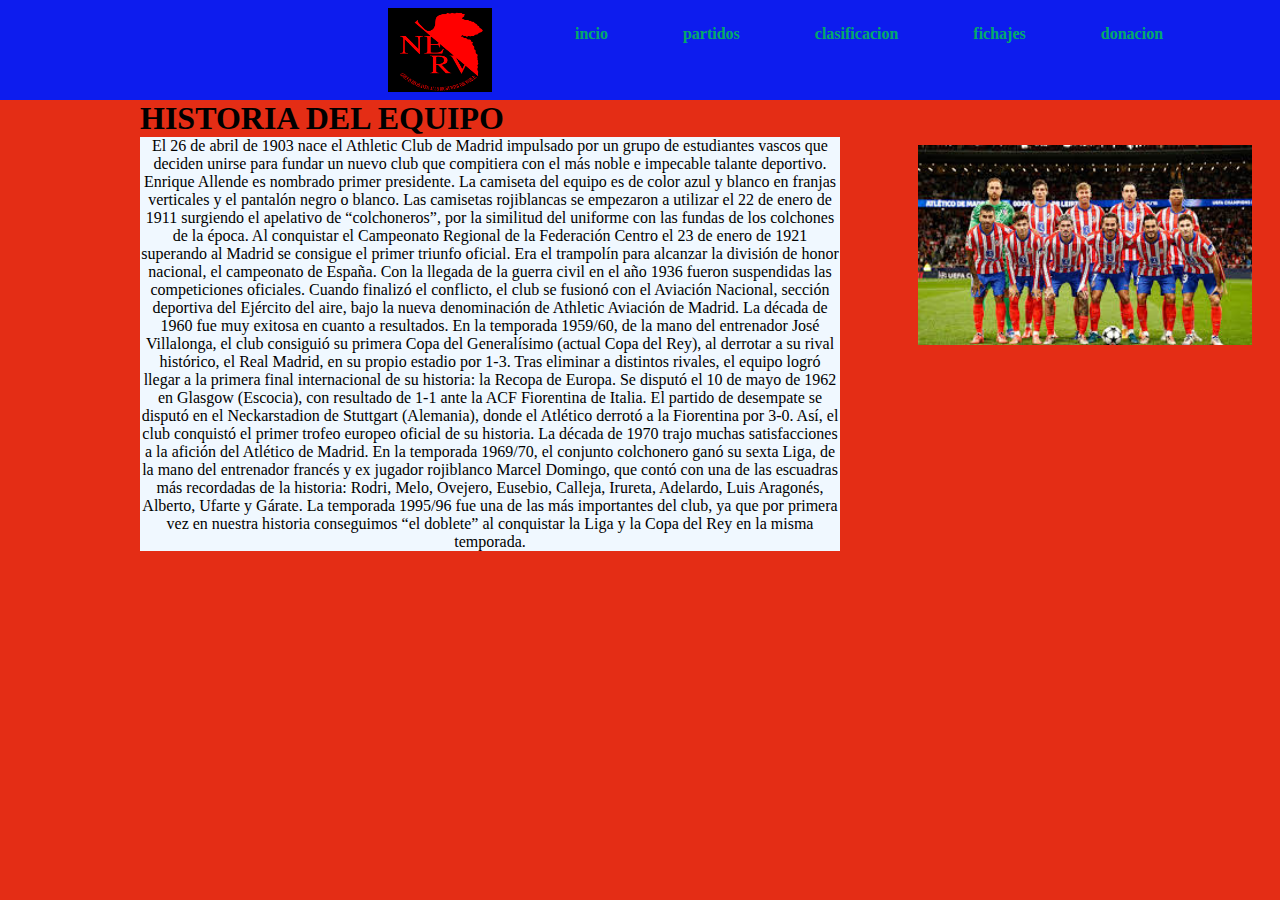
<file: index.html>
<html>
    <head>

    </head>
    <body>
        <header>
            <nav>
        <link rel="stylesheet" href="css.css">
        <div class="menu">
          <img src="logo.webp" alt="">
          
          <ul>
            <li><a href="index.html">incio </a></li>
            <li><a href="partidos.html">partidos</a></li>
            <li><a href="clasificacion.html">clasificacion</a></li>
            <li><a href="fichajes.html">fichajes</a></li>
            <li><a href="donacion.html">donacion </a></li>
          </ul>


        </div>
    </nav>
    </header>
    
    
    <div>
     <h1>HISTORIA DEL EQUIPO </h1 >
      <p>El 26 de abril de 1903 nace el Athletic Club de Madrid impulsado por un grupo de estudiantes vascos que deciden unirse para fundar un nuevo club que compitiera con el más noble e impecable talante deportivo. Enrique Allende es nombrado primer presidente. La camiseta del equipo es de color azul y blanco en franjas verticales y el pantalón negro o blanco.
        Las camisetas rojiblancas se empezaron a utilizar el 22 de enero de 1911 surgiendo el apelativo de “colchoneros”, por la similitud del uniforme con las fundas de los colchones de la época.
        Al conquistar el Campeonato Regional de la Federación Centro el 23 de enero de 1921 superando al Madrid se consigue el primer triunfo oficial. Era el trampolín para alcanzar la división de honor nacional, el campeonato de España.
        Con la llegada de la guerra civil en el año 1936 fueron suspendidas las competiciones oficiales. Cuando finalizó el conflicto, el club se fusionó con el Aviación Nacional, sección deportiva del Ejército del aire, bajo la nueva denominación de Athletic Aviación de Madrid.
        La década de 1960 fue muy exitosa en cuanto a resultados. En la temporada 1959/60, de la mano del entrenador José Villalonga, el club consiguió su primera Copa del Generalísimo (actual Copa del Rey), al derrotar a su rival histórico, el Real Madrid, en su propio estadio por 1-3.
        Tras eliminar a distintos rivales, el equipo logró llegar a la primera final internacional de su historia: la Recopa de Europa. Se disputó el 10 de mayo de 1962 en Glasgow (Escocia), con resultado de 1-1 ante la ACF Fiorentina de Italia. El partido de desempate se disputó en el Neckarstadion de Stuttgart (Alemania), donde el Atlético derrotó a la Fiorentina por 3-0. Así, el club conquistó el primer trofeo europeo oficial de su historia.
        La década de 1970 trajo muchas satisfacciones a la afición del Atlético de Madrid. En la temporada 1969/70, el conjunto colchonero ganó su sexta Liga, de la mano del entrenador francés y ex jugador rojiblanco Marcel Domingo, que contó con una de las escuadras más recordadas de la historia: Rodri, Melo, Ovejero, Eusebio, Calleja, Irureta, Adelardo, Luis Aragonés, Alberto, Ufarte y Gárate.
        La temporada 1995/96 fue una de las más importantes del club, ya que por primera vez en nuestra historia conseguimos “el doblete” al conquistar la Liga y la Copa del Rey en la misma temporada.
       </p>
      </div>

      <div class="fotoactual">
      <img src="actual.jpg" class="imagen" alt="" style="float: right; width: 350px; height: auto; margin-left: 20px; border-radius: 8px;">


    </div>


    </body>
</html>
</file>
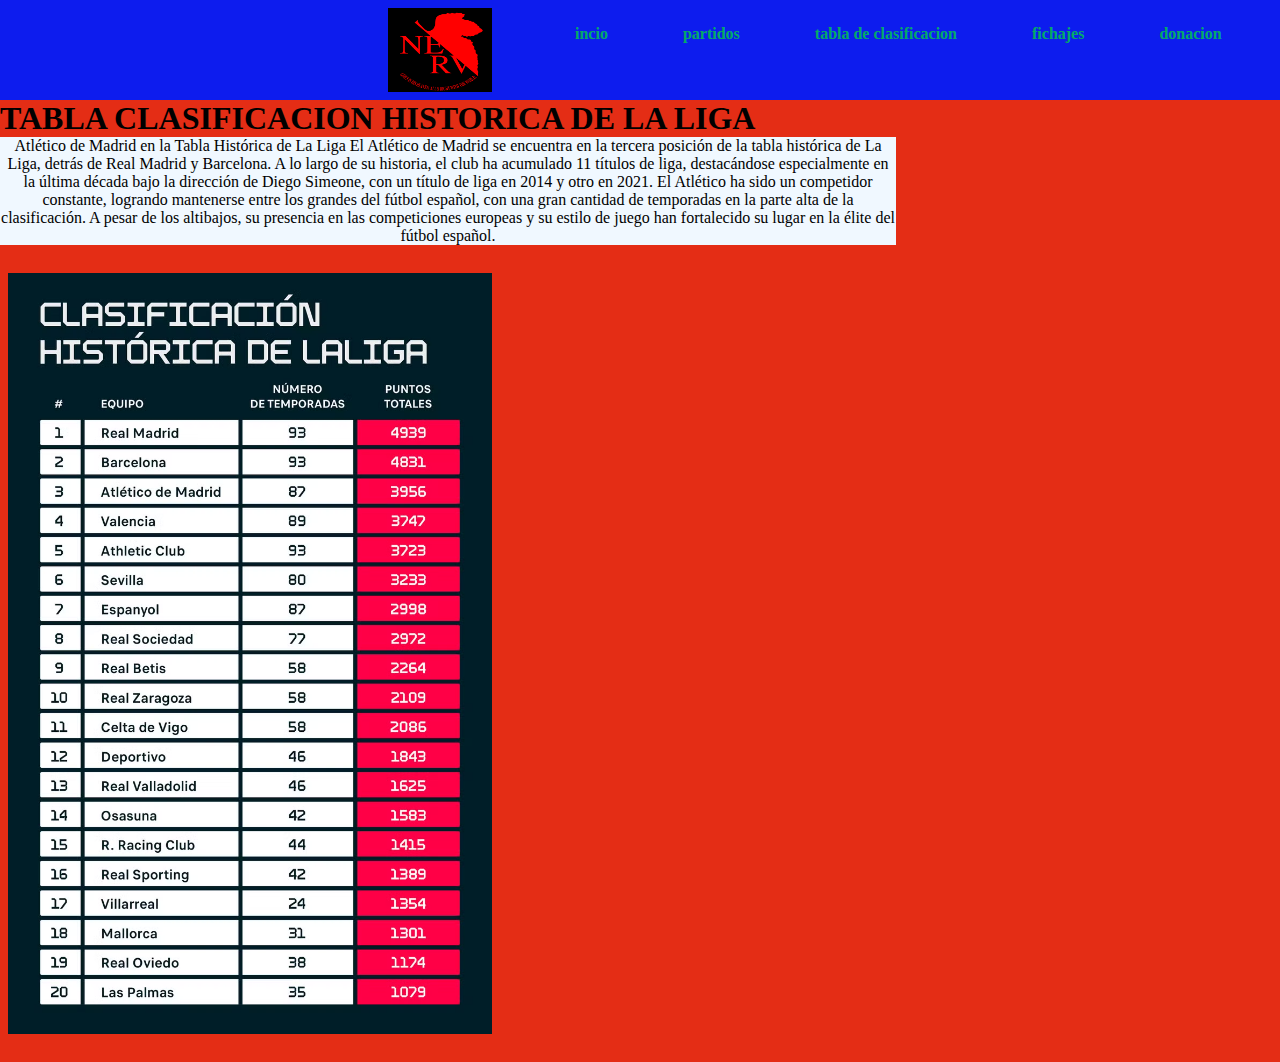
<file: clasificacion.html>
<html>
    <head>

    </head>
    <body>
        <header>
            <nav>
        <link rel="stylesheet" href="css.css">
        
        <div class="menu">
          <img src="logo.webp" alt="">
          
          <ul>
            <li><a href="index.html">incio </a></li>
            <li><a href="partidos.html">partidos</a></li>
            <li><a href="clasificacion.html">tabla de clasificacion</a></li>
            <li><a href="fichajes.html">fichajes</a></li>
            <li><a href="donacion.html">donacion </a></li>
          </ul>




        </div>
    </nav>
    </header>



    <h1>TABLA CLASIFICACION HISTORICA DE LA LIGA</h1> 

    <p  style="text-align: center;">
        Atlético de Madrid en la Tabla Histórica de La Liga

El Atlético de Madrid se encuentra en la tercera posición de la tabla histórica de La Liga, detrás de Real Madrid y Barcelona. A lo largo de su historia, el club ha acumulado 11 títulos de liga, destacándose especialmente en la última década bajo la dirección de Diego Simeone, con un título de liga en 2014 y otro en 2021.

El Atlético ha sido un competidor constante, logrando mantenerse entre los grandes del fútbol español, con una gran cantidad de temporadas en la parte alta de la clasificación. A pesar de los altibajos, su presencia en las competiciones europeas y su estilo de juego han fortalecido su lugar en la élite del fútbol español.
    </p>


    <img src="tablaclasificacion.avif" class="imagen" alt="Tabla histórica" style="display: block; margin: 20px auto; width: 90%; max-width: 500px; height: auto;" >
</file>
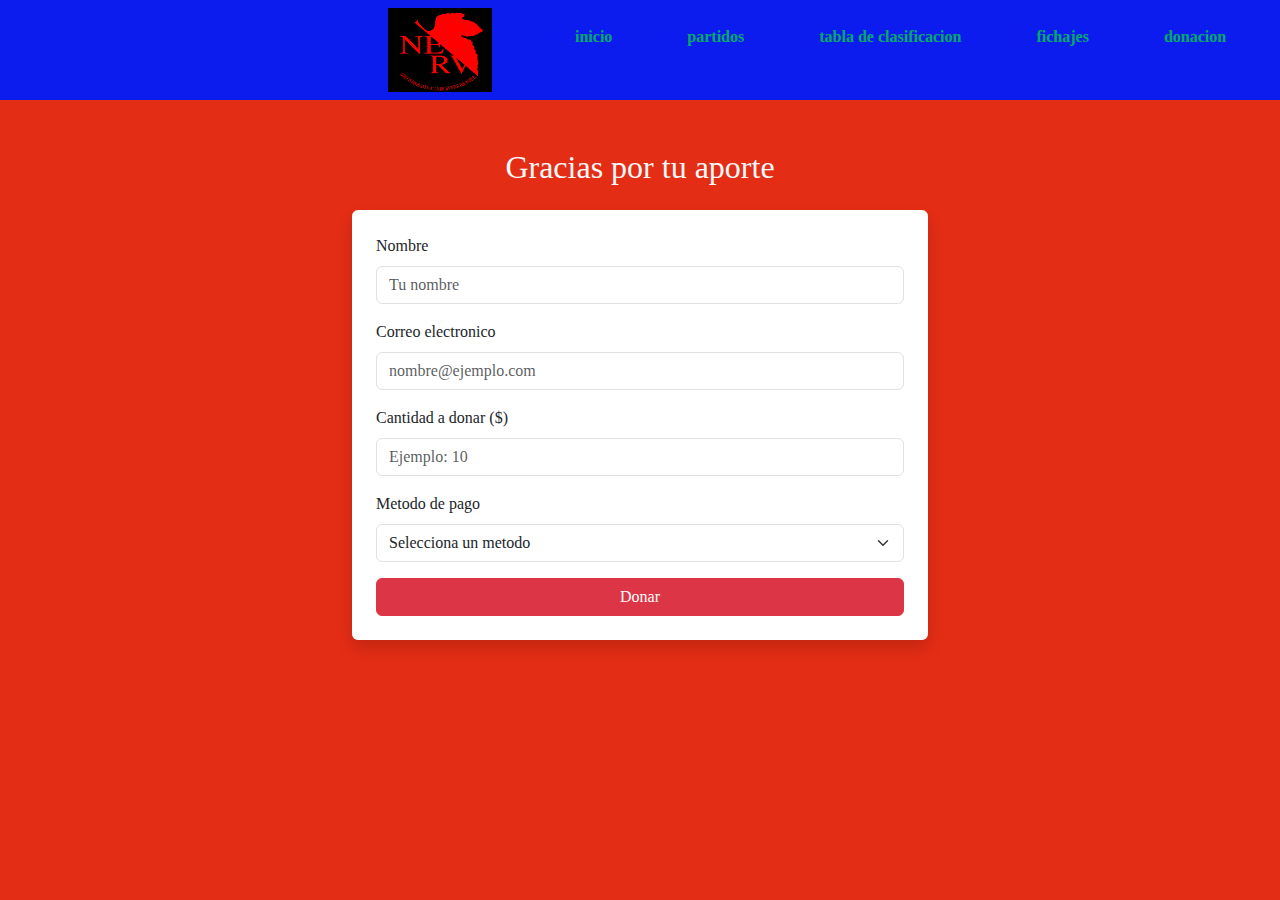
<file: donacion.html>
<head>
  <title>Donaciones</title>

  <link href="https://cdn.jsdelivr.net/npm/bootstrap@5.3.2/dist/css/bootstrap.min.css" rel="stylesheet" />

  <link rel="stylesheet" href="css.css" />
</head>
<body>
<header>
  <nav>
    <div class="menu">
      <img src="logo.webp" alt="" />
      <ul>
        <li><a href="index.html">inicio</a></li>
        <li><a href="partidos.html">partidos</a></li>
        <li><a href="clasificacion.html">tabla de clasificacion</a></li>
        <li><a href="fichajes.html">fichajes</a></li>
        <li><a href="donacion.html">donacion</a></li>
      </ul>
    </div>
  </nav>
</header>

<div class="container mt-5" style="max-width: 600px;">
  <h2 class="text-center mb-4 text-light">Gracias por tu aporte</h2>

  <form id="donationForm" class="bg-white p-4 rounded shadow">
    <div class="mb-3">
      <label for="nombre" class="form-label">Nombre</label>
      <input type="text" class="form-control" id="nombre" placeholder="Tu nombre" required />
    </div>

    <div class="mb-3">
      <label for="email" class="form-label">Correo electronico</label>
      <input type="email" class="form-control" id="email" placeholder="nombre@ejemplo.com" required />
    </div>

    <div class="mb-3">
      <label for="monto" class="form-label">Cantidad a donar ($)</label>
      <input type="number" class="form-control" id="monto" min="1" placeholder="Ejemplo: 10" required />
    </div>

    <div class="mb-3">
      <label for="metodo" class="form-label">Metodo de pago</label>
      <select class="form-select" id="metodo" required>
        <option value="" disabled selected>Selecciona un metodo</option>
        <option value="tarjeta">Tarjeta de credito</option>
        <option value="paypal">PayPal</option>
        <option value="transferencia">Transferencia bancaria</option>
      </select>
    </div>

    <button type="submit" class="btn btn-danger w-100">Donar</button>
  </form>

  <div id="mensaje" class="mt-4 text-center text-light fs-5"></div>
</div>

<script src="https://cdn.jsdelivr.net/npm/bootstrap@5.3.2/dist/js/bootstrap.bundle.min.js"></script>

<script src="donacion.js"></script>

</body>
</html>
</file>
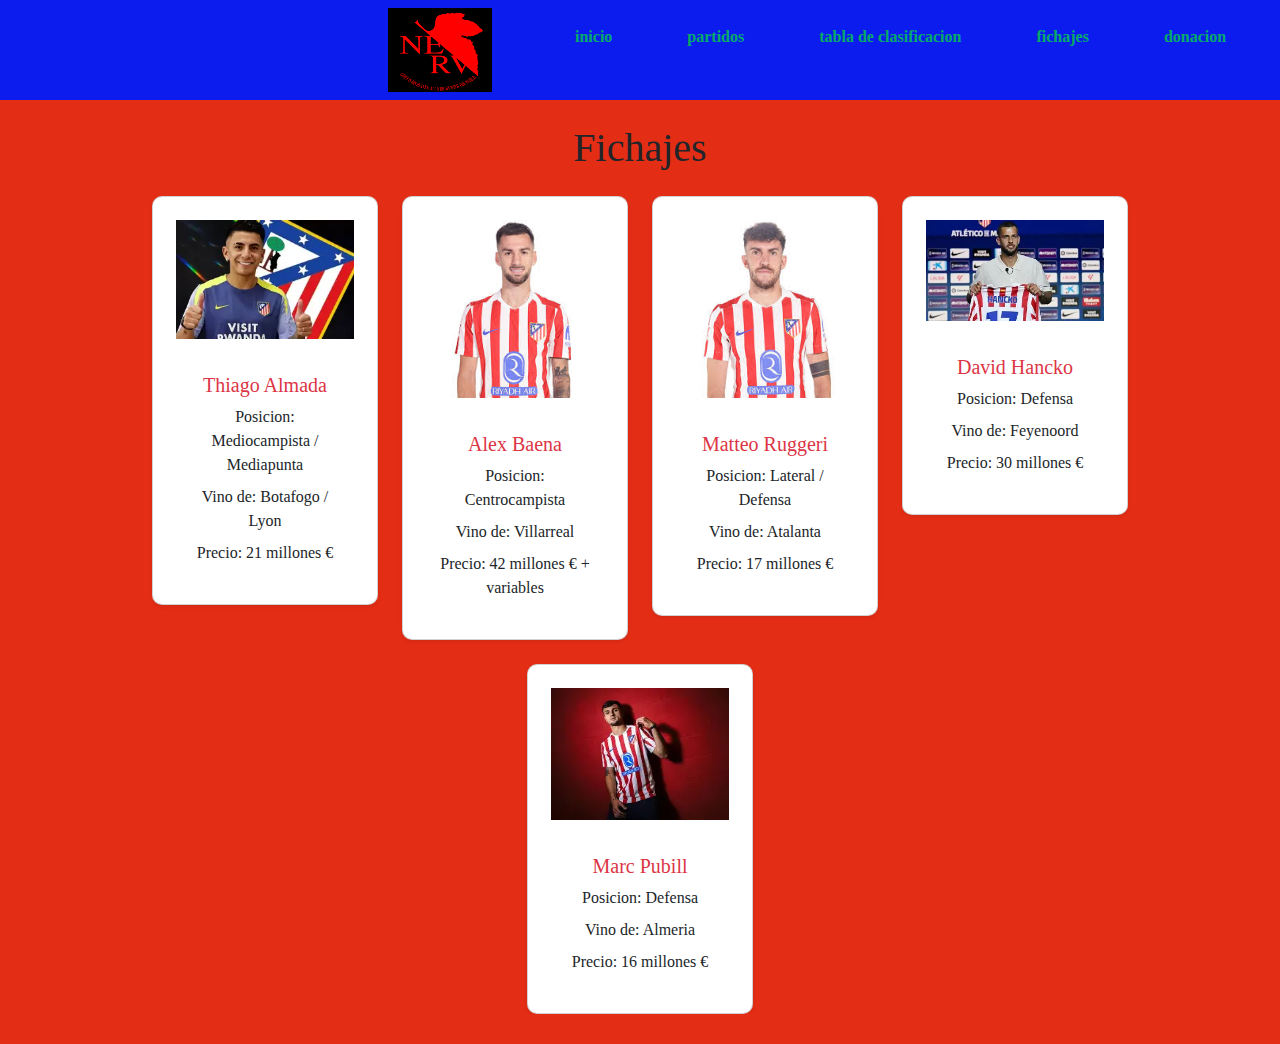
<file: fichajes.html>
<head>
    <title>Fichajes</title>
    <link href="https://cdn.jsdelivr.net/npm/bootstrap@5.3.2/dist/css/bootstrap.min.css" rel="stylesheet">
    <link rel="stylesheet" href="css.css">
</head>

<body>

<header>
    <nav>
        <div class="menu">
            <img src="logo.webp" alt="">
            <ul>
                <li><a href="index.html">inicio</a></li>
                <li><a href="partidos.html">partidos</a></li>
                <li><a href="clasificacion.html">tabla de clasificacion</a></li>
                <li><a href="fichajes.html">fichajes</a></li>
                <li><a href="donacion.html">donacion</a></li>
            </ul>
        </div>
    </nav>
</header>

<h1 class="text-center mt-4">Fichajes</h1>

<div class="container contenedor-fichajes mt-4">
    <div class="row g-4 justify-content-center">

        <div class="col-md-4 col-lg-3">
            <div class="card shadow-sm">
                <img src="almada.webp" class="card-img-top" alt="Thiago Almada">
                <div class="card-body">
                    <h5 class="card-title text-danger">Thiago Almada</h5>
                    <p>Posicion: Mediocampista / Mediapunta</p>
                    <p>Vino de: Botafogo / Lyon</p>
                    <p>Precio: 21 millones €</p>
                </div>
            </div>
        </div>

        <div class="col-md-4 col-lg-3">
            <div class="card shadow-sm">
                <img src="baena.jpeg" class="card-img-top" alt="Alex Baena">
                <div class="card-body">
                    <h5 class="card-title text-danger">Alex Baena</h5>
                    <p>Posicion: Centrocampista</p>
                    <p>Vino de: Villarreal</p>
                    <p>Precio: 42 millones € + variables</p>
                </div>
            </div>
        </div>

        <div class="col-md-4 col-lg-3">
            <div class="card shadow-sm">
                <img src="ruggeri.jpeg" class="card-img-top" alt="Matteo Ruggeri">
                <div class="card-body">
                    <h5 class="card-title text-danger">Matteo Ruggeri</h5>
                    <p>Posicion: Lateral / Defensa</p>
                    <p>Vino de: Atalanta</p>
                    <p>Precio: 17 millones €</p>
                </div>
            </div>
        </div>

        <div class="col-md-4 col-lg-3">
            <div class="card shadow-sm">
                <img src="hancko.webp" class="card-img-top" alt="David Hancko">
                <div class="card-body">
                    <h5 class="card-title text-danger">David Hancko</h5>
                    <p>Posicion: Defensa</p>
                    <p>Vino de: Feyenoord</p>
                    <p>Precio: 30 millones €</p>
                </div>
            </div>
        </div>

        <div class="col-md-4 col-lg-3">
            <div class="card shadow-sm">
                <img src="pubill.webp" class="card-img-top" alt="Marc Pubill">
                <div class="card-body">
                    <h5 class="card-title text-danger">Marc Pubill</h5>
                    <p>Posicion: Defensa</p>
                    <p>Vino de: Almeria</p>
                    <p>Precio: 16 millones €</p>
                </div>
            </div>
        </div>

    </div>
</div>

<script src="https://cdn.jsdelivr.net/npm/bootstrap@5.3.2/dist/js/bootstrap.bundle.min.js"></script>

</body>

</html>
</file>
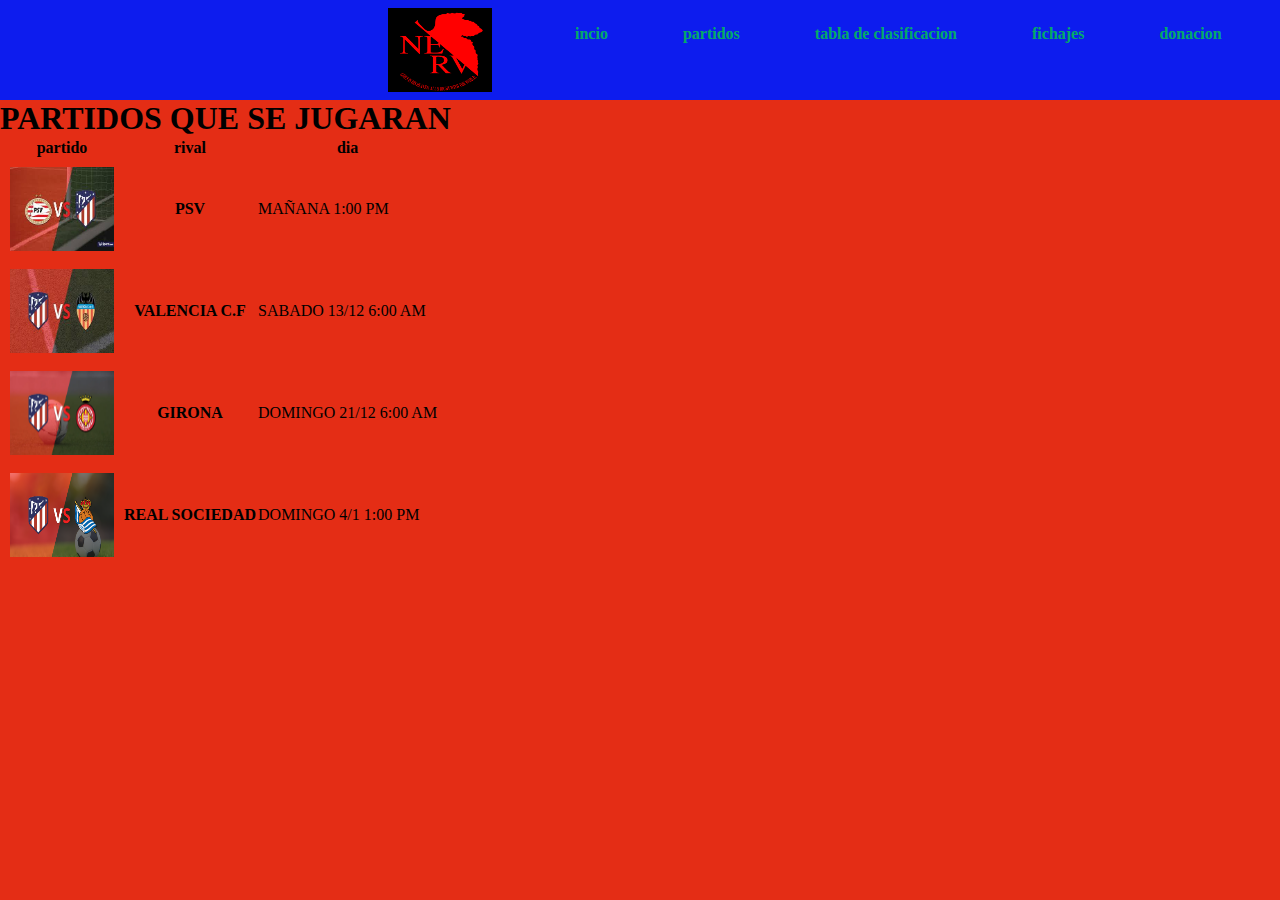
<file: partidos.html>
<html>
    <head>
        
    </head>
    <body>
        <header>
            <nav>
        <link rel="stylesheet" href="css.css">
        <div class="menu">
          <img src="logo.webp" alt="">
          
          <ul>
            <li><a href="index.html">incio </a></li>
            <li><a href="partidos.html">partidos</a></li>
            <li><a href="clasificacion.html">tabla de clasificacion</a></li>
            <li><a href="fichajes.html">fichajes</a></li>
            <li><a href="donacion.html">donacion </a></li>
          </ul>


        </div>
    </nav>
    </header>
    <h1>PARTIDOS QUE SE JUGARAN </h1> 
    <table class="table table-dark table-sm">
        <tr>
            
            <th scope="col">partido</th>
            <th scope="col">rival</th>
            <th scope="col">dia</th>
          </tr>
       
       
          <tr>
            <td><img src="psv.jpg" alt=""></td>
            <th scope="row">PSV</th>
            <td>MAÑANA 1:00 PM</td>

          </tr>
          <tr>
            <td><img src="valencia.jpg" alt=""></td>
            <th scope="row">VALENCIA C.F</th>
            <td>SABADO 13/12 6:00 AM</td>
         
          </tr>
          <tr>
            <td><img src="girona.webp" alt=""></td>
            <th scope="row">GIRONA</th>
            <td>DOMINGO 21/12 6:00 AM</td>
         
          </tr>
          <tr>
            <td><img src="real sociedad.png" alt=""></td>
            <th scope="row">REAL SOCIEDAD</th>
            <td>DOMINGO 4/1 1:00 PM</td>

          </tr>

      </table>

    
    </body>
</html>
</file>
<file: css.css>
*
{
    padding: 0;
    margin: 0;
    box-sizing: border-box;
}

body
{
    background-color: #e42d15;
    font-family: 'calibri';
}

.menu
{
    width: 900px;
    margin: 0 auto;
}
header
{
    background-color: rgb(13, 28, 238);
    width: 100%;
    clear: both;
    content: '';
    display: table;

}
img
{
    width: 120px;
    height: 100px;
    float: left;
    padding: 8px;
}

nav
{
    float: right;
}

nav ul li
{
    list-style: none;
    margin-left: 75px;
    padding: 25px 0;
    float: left;
    position: relative;
}

nav ul li a
{
    text-decoration: none;
    color: rgba(0, 255, 21, 0.644);
    font-weight: bold;
}

nav ul li a::before
{
    display: block;
    content: '';
    width: 0%;
    background: rgb(228, 23, 23);
    height: 5px;
    top: 0;
    position: absolute;
    transition: 1s;
}

nav ul li a:hover::before
{
    width: 100%;

}

div
{
max-width: 1000px;
margin:auto;

}
p
{
    width: 70%;
    float: left;
    background-color: aliceblue;
    text-align: center;
}

.fotoactual
{
    float: right; 
    margin-right: 20px; 
    width: 200px;
    
}

.imagen{
        flex: 0 0 auto;
        width: 200px;
        margin-left: 20px;
      
      
}



.contenedor-fichajes {
    max-width: 1000px;
    margin: 30px auto;
    overflow: hidden;
}

.contenedor-fichajes p {
    float: none !important;
    width: auto !important;
    background-color: transparent !important;
    text-align: center !important;
    margin-bottom: 0.5rem;
}

.contenedor-fichajes img {
    float: none !important;
    width: 100% !important;
    height: auto !important;
    border-radius: 8px;
    margin-bottom: 10px;
}

.contenedor-fichajes .card {
    float: none !important;
    max-width: none !important;
    margin: auto;
    padding: 15px;
    background: white;
    border-radius: 10px;
    box-shadow: 0 0 10px rgba(0,0,0,0.15);
    text-align: center;
}


.menu {
    overflow: hidden;
}
</file>
